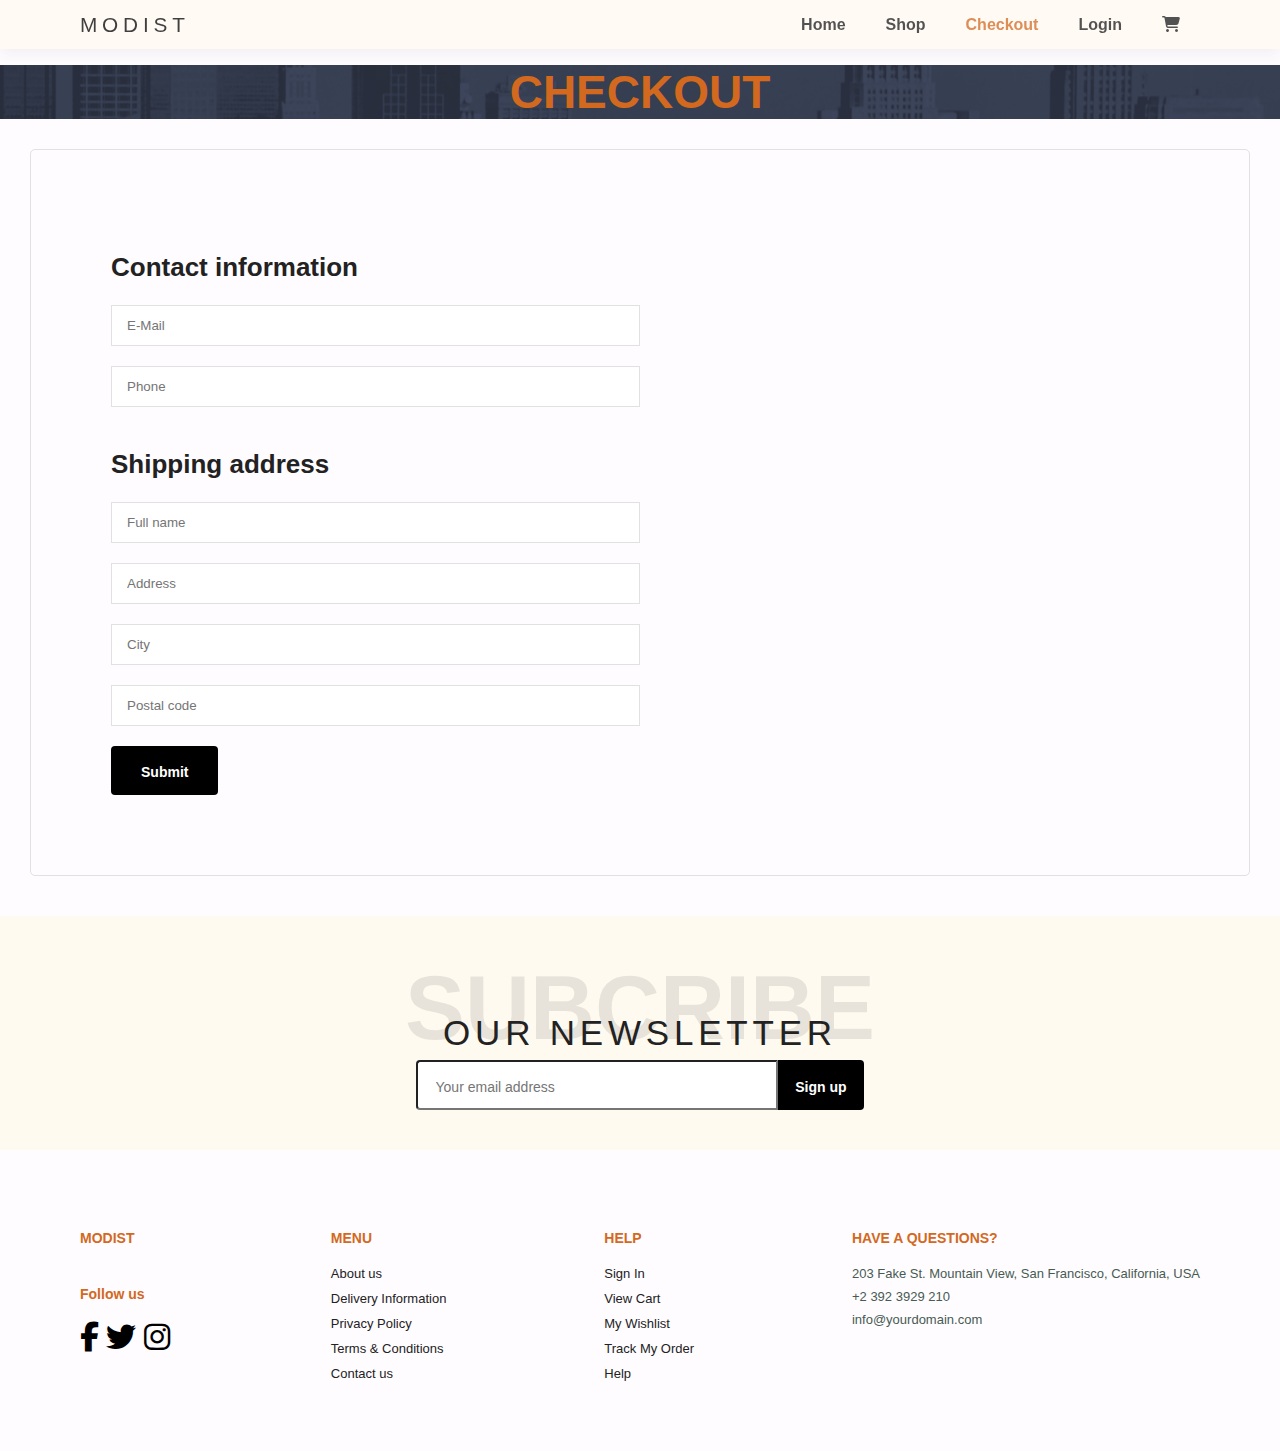
<file: modist frontEnd/checkout.html>
<!DOCTYPE html>
<html lang="en">
<head>
    <meta charset="UTF-8">
    <meta http-equiv="X-UA-Compatible" content="IE=edge">
    <meta name="viewport" content="width=device-width, initial-scale=1.0">
  <link rel="stylesheet" href="css/style.css"/>
  <link rel="stylesheet" href="https://cdnjs.cloudflare.com/ajax/libs/font-awesome/6.1.1/css/all.min.css" />
</head>
<body>
  <!-- NAVBAR -->
  <section id="header">
    <ul class="brandName">
      <li>MODIST</li>
  </ul>
    <div>
      <ul id="navbar">
        <li>
          <a  href="index.html">Home</a>
        </li>
        <li>
          <a href="shop.html">Shop</a>
        </li>
        <li>
          <a class="active" href="checkout.html">Checkout</a>
        </li>
        <li>
          <a href="login.html">Login</a>
        </li>
        <!-- <li>
          <a href="#">SingUp</a>
        </li> -->
           <li id="lg-bag">
              <a href="cart.html"><i class="fa-solid fa-cart-shopping"></i></a>
           </li>
          <a href="#" id="close"><i class="fa fa-times"></i></a>
         </ul>
       </div>
       <div id="mobile">
         <a href="cart.html"><i class="fa-solid fa-cart-shopping"></i></a>
         <i id="bar" class="fa-solid fa-bars"></i>
    </div>
  </section>
  <!-- Hero -->
  <section id="page-header" class="about-header">
    <h2>CHECKOUT</h2>
  </section>
   <!-- Form details -->
   <section id="form-details">
    <form action="">
      <h2>Contact information</h2>
      <input type="email" placeholder="E-Mail">
      <input type="email" placeholder="Phone">

      <h2>Shipping address</h2>
      <input type="text" placeholder="Full name">
      <input type="text" placeholder="Address">
      <input type="text" placeholder="City">
      <input type="text" placeholder="Postal code">
      <button class="normal" onclick="alert('Your order was completed successfully Thank You.');">Submit</button>
    </form>
    <!-- <div id="subtotal">
      <h3>CART TOTAL</h3>
      <table>
        <tr>
          <td>Cart Subtotal</td>
          <td class="cart-subtotal">$ </td>
        </tr>
        <tr>
          <td>Shipping</td>
          <td>Free</td>
        </tr>
        <tr>
          <td><b>Total</b></td>
          <td class="cart-total" style="font-weight:600;">$ </td>
        </tr>
      </table>
    </div> -->
  </section>
  <!-- Footer -->
  <section id="newsletter" class="section-p1 section-m1">
    <div class="trend-items">
      <h1 class="trend-1">
        SUBCRIBE
      </h1>
      <h2 class="trend-2">
       OUR NEWSLETTER
      </h2>
      <div class="form">
        <input type="text" placeholder="Your email address" />
        <button class="normal">Sign up</button>
      </div>
   </div> 
  </section>
  <footer class="section-p1">
    <div class="col">
      <h4>MODIST</h4>
      <div class="follow">
        <h4>Follow us</h4>
        <div class="icon">
          <i class="fab fa-facebook-f"></i>
          <i class="fab fa-twitter"></i>
          <i class="fab fa-instagram"></i>
        </div>
      </div>
    </div>
    <div class="col">
      <h4>MENU</h4>
      <a href="#">About us</a>
      <a href="#">Delivery Information</a>
      <a href="#">Privacy Policy</a>
      <a href="#">Terms & Conditions</a>
      <a href="#">Contact us</a>
    </div>
    <div class="col">
      <h4>HELP</h4>
      <a href="#">Sign In</a>
      <a href="#">View Cart</a>
      <a href="#">My Wishlist</a>
      <a href="#">Track My Order</a>
      <a href="#">Help</a>
    </div>
    <div class="col install">
      <h4>HAVE A QUESTIONS?</h4>
      <p>	203 Fake St. Mountain View, San Francisco, California, USA</p>
      <p>		+2 392 3929 210</p>
      <p>	info@yourdomain.com</p>
  </footer>
  <script src="js/app.js"></script>
</body>
</html>
</file>
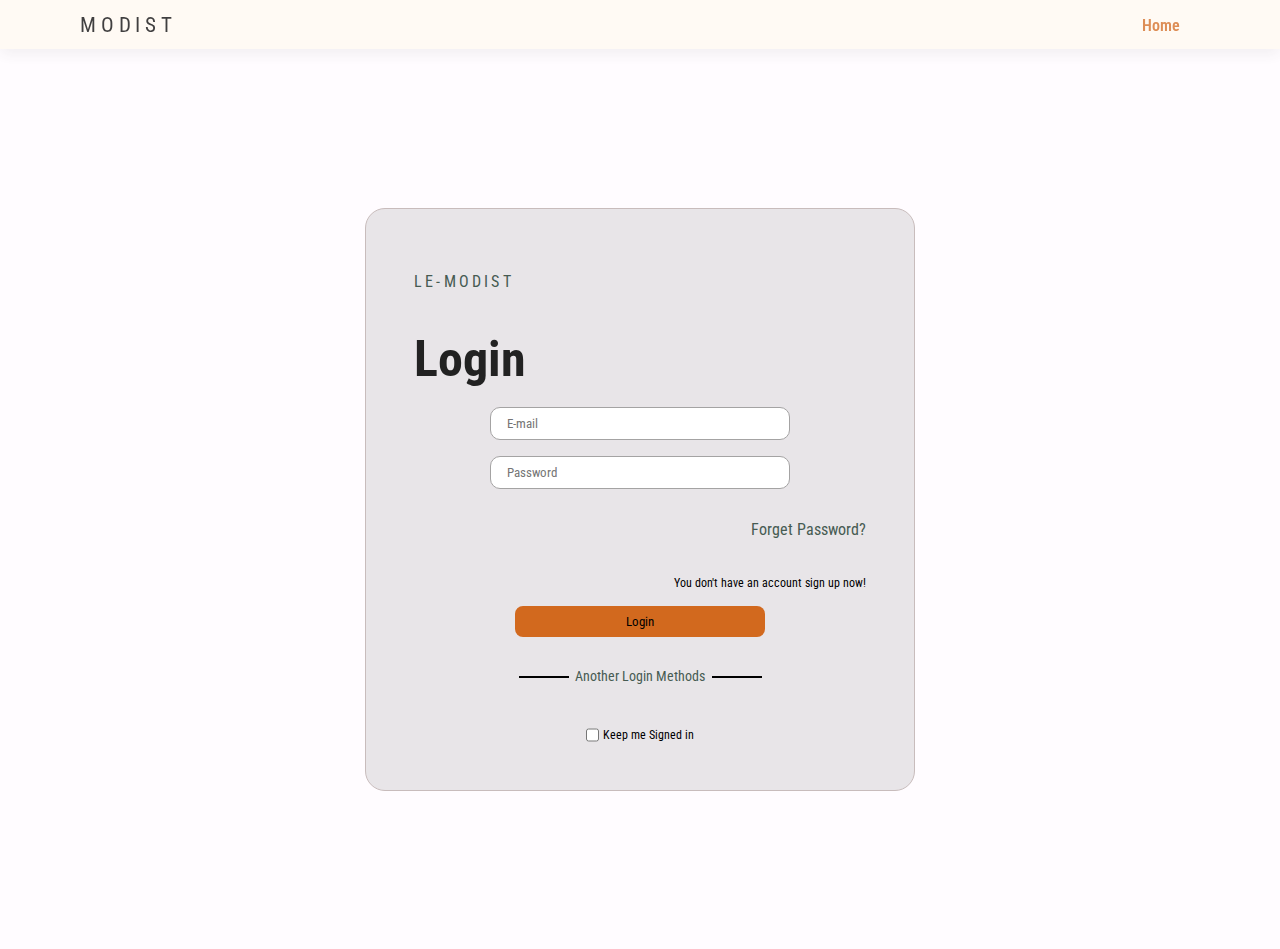
<file: modist frontEnd/login.html>
<!DOCTYPE html>
<html lang="en">
<head>
    <meta charset="UTF-8">
    <meta name="viewport" content="width=device-width, initial-scale=1.0">
    <link rel="stylesheet" href="https://cdnjs.cloudflare.com/ajax/libs/font-awesome/6.4.2/css/all.min.css" integrity="sha512-z3gLpd7yknf1YoNbCzqRKc4qyor8gaKU1qmn+CShxbuBusANI9QpRohGBreCFkKxLhei6S9CQXFEbbKuqLg0DA==" crossorigin="anonymous" referrerpolicy="no-referrer" />
    <link rel="preconnect" href="https://fonts.googleapis.com">
<link rel="preconnect" href="https://fonts.gstatic.com" crossorigin>
<link href="https://fonts.googleapis.com/css2?family=Roboto+Condensed:wght@300;400;700&display=swap" rel="stylesheet">
    <link rel="stylesheet" href="css/stylelogin.css">
    <link rel="stylesheet" href="css/style.css">
    <title>Login</title>
</head>
<body>    
    <section id="header">
    <ul class="brandName">
       <li>MODIST</li>
     </ul>
    <div>
      <ul id="navbar">
        <li>
          <a class="active" href="index.html">Home</a>
        </li>
     </ul>
  </section>
    <div class="container">
        <main>
            <form action="" class="login-form">
                <p class="side-p main-h1">LE-MODIST</p>
                <h1 class="main-h1">Login</h1>

                <div class="form-field">
                    <input id="email" type="email" placeholder="E-mail" required maxlength="18">
                    <i class="fa-solid fa-signature"></i>
                </div>

                <div class="form-field">
                    <input id="password" type="password" placeholder="Password" required>
                    <i class="fa-solid fa-lock"></i>
                </div>

                <div class="forget-password">
                    <p>Forget Password?</p>
                </div>

                <div class="forget-password">
                    <a class="link-tag" href="http://127.0.0.1:5501/register.html">You don't have an account sign up now!</a>
                </div>
                
                <div>
                 <button type="button"
                  class="btn"
                    onclick="loginUser()">
                    Login
                </button>
                </div>

                <div class="loginMeth">
                    <p class="login-methods">Another Login Methods</p>
                <div class="icons-login">
                    <i class="fa-brands fa-facebook"></i>
                    <i class="fa-brands fa-google"></i>
                </div>
                </div>

                <div class="Check-field">
                    <input type="checkbox"> Keep me Signed in
                </div>

            </form>
        </main>

    </div>
    <script src="js/login.js">
        
    </script>
</body>
</html>
</file>
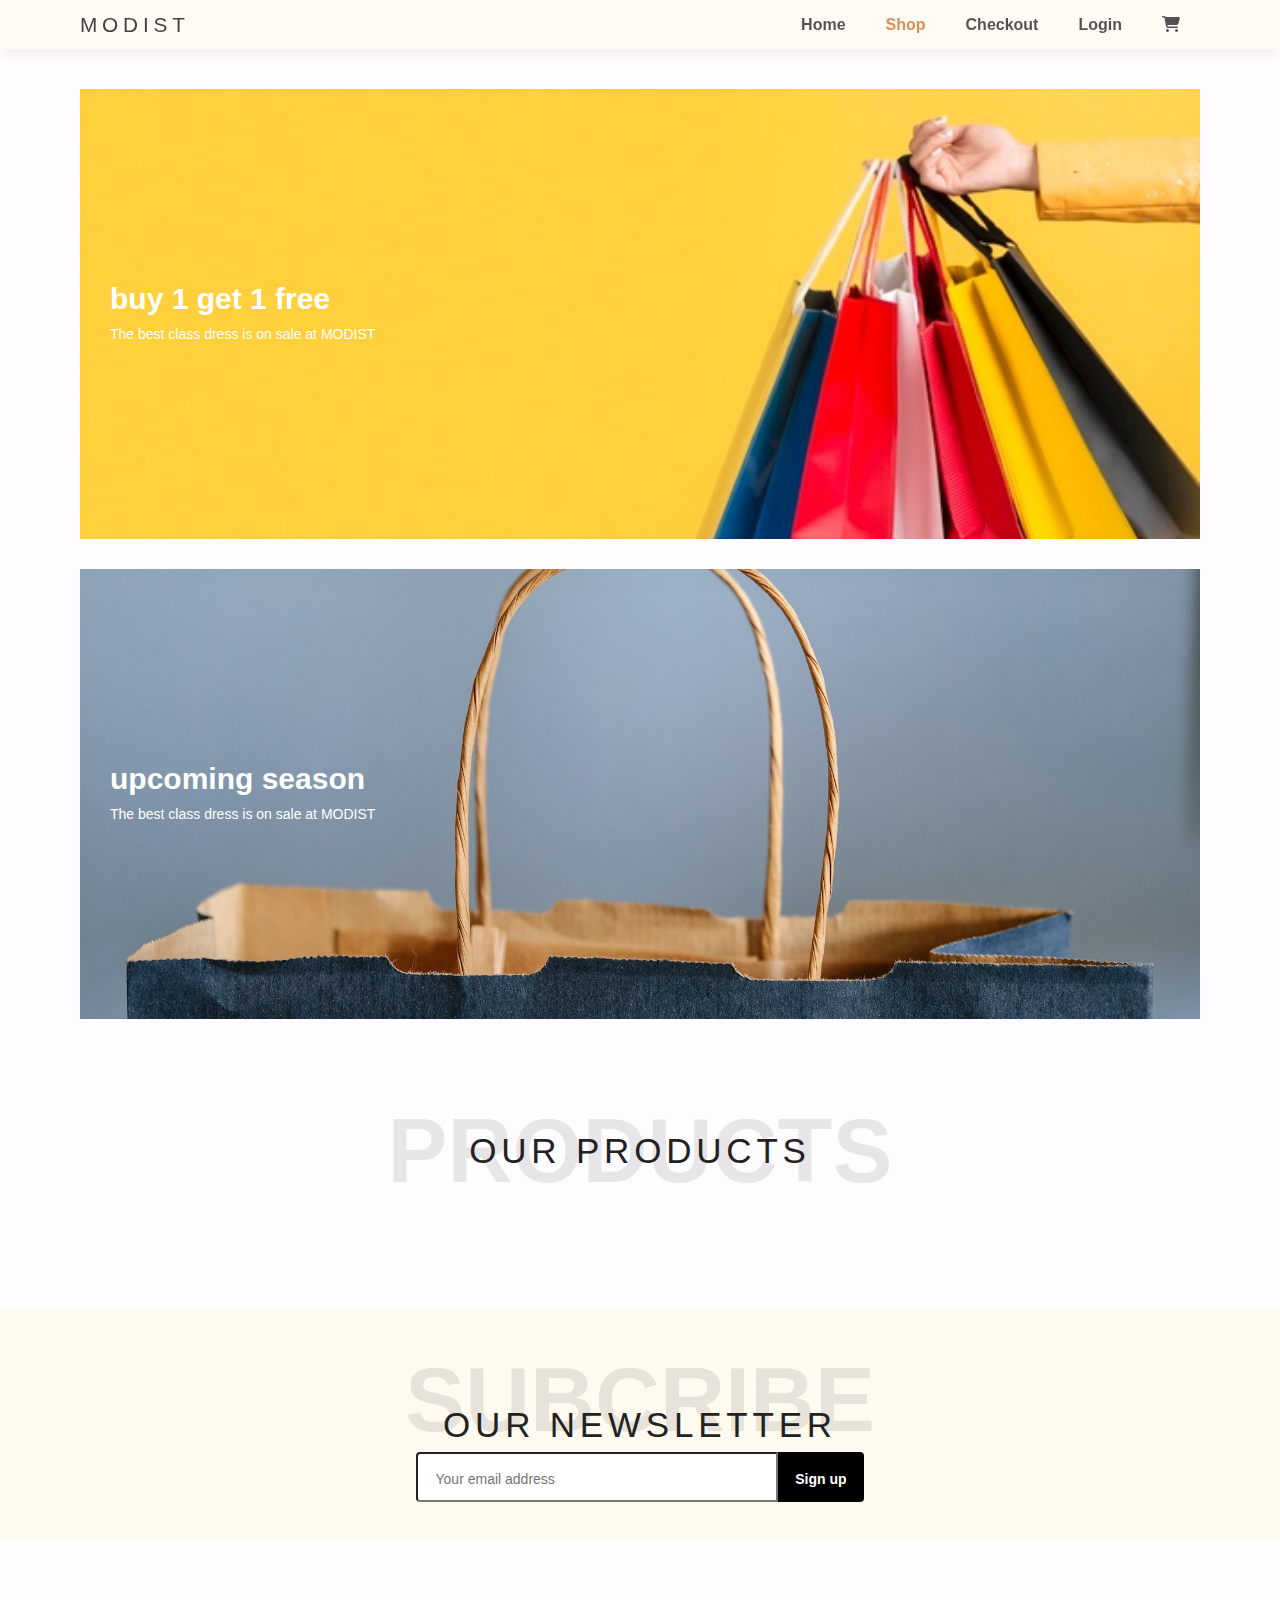
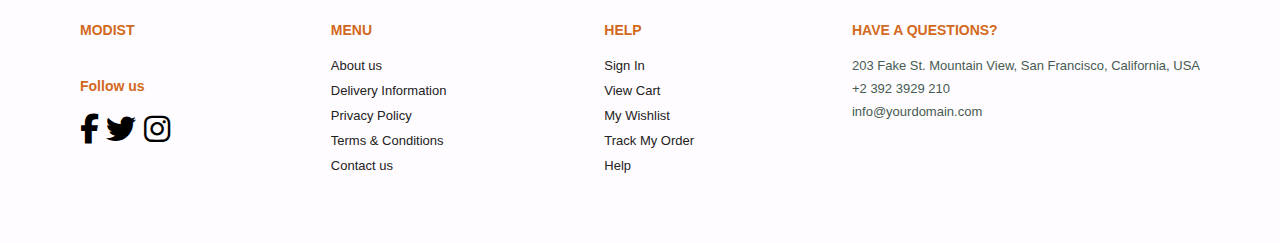
<file: modist frontEnd/shop.html>
<!DOCTYPE html>
<html lang="en">
<head>
    <meta charset="UTF-8">
    <meta http-equiv="X-UA-Compatible" content="IE=edge">
    <meta name="viewport" content="width=device-width, initial-scale=1.0">
  <link rel="stylesheet" href="css/style.css" />
  <link rel="stylesheet" href="https://cdnjs.cloudflare.com/ajax/libs/font-awesome/6.1.1/css/all.min.css" />
</head>
<body>
  <!-- NAVBAR -->
  <section id="header">
    <ul class="brandName">
      <li>MODIST</li>
  </ul>
    <div>
      <ul id="navbar">
        <li>
          <a  href="index.html">Home</a>
        </li>
        <li>
          <a class="active" href="shop.html">Shop</a>
        </li>
        <li>
          <a href="cart.html">Checkout</a>
        </li>
        <li>
          <a href="login.html">Login</a>
        </li>
        <!-- <li>
          <a href="#">SingUp</a>
        </li> -->
           <li id="lg-bag">
              <a href="cart.html"><i class="fa-solid fa-cart-shopping"></i></a>
           </li>
          <a href="#" id="close"><i class="fa fa-times"></i></a>
         </ul>
       </div>
       <div id="mobile">
         <a href="cart.html"><i class="fa-solid fa-cart-shopping"></i></a>
         <i id="bar" class="fa-solid fa-bars"></i>
    </div>
  </section>
  <!-- Hero -->
  <section id="sm-banner" class="section-p1">
    <div class="banner-box banner-box-1">
      <h2>buy 1 get 1 free</h2>
      <span>The best class dress is on sale at MODIST</span>
    </div>
    <div class="banner-box banner-box-2">
      <h2>upcoming season</h2>
      <span>The best class dress is on sale at MODIST</span>
    </div>
  </section>
  <!-- Products -->
  <section id="product1" class="section-p1">
    <div class="trend-items">
      <h1 class="trend-1">
        PRODUCTS
      </h1>
      <h2 class="trend-2">
        OUR PRODUCTS
      </h2>
       </div>
         <!-- Filter -->
       <div id="filter-li-container">
         <div class="filter-li filter-li-group" id="category-list">
          </div>
         </div>
        <div class="flex-none w-48">
         <ul id="category-list">

         </ul>
        </div>
      <div id="shop-container">
    </div>
  </section>
 <div class="clear"></div>
  <section id="newsletter" class="section-p1 section-m1">
    <div class="trend-items">
      <h1 class="trend-1">
        SUBCRIBE
      </h1>
      <h2 class="trend-2">
       OUR NEWSLETTER
      </h2>
      <div class="form">
        <input type="text" placeholder="Your email address" />
        <button class="normal">Sign up</button>
      </div>
   </div> 
  </section>
  <footer class="section-p1">
    <div class="col">
      <h4>MODIST</h4>
      <div class="follow">
        <h4>Follow us</h4>
        <div class="icon">
          <i class="fab fa-facebook-f"></i>
          <i class="fab fa-twitter"></i>
          <i class="fab fa-instagram"></i>
        </div>
      </div>
    </div>
    <div class="col">
      <h4>MENU</h4>
      <a href="#">About us</a>
      <a href="#">Delivery Information</a>
      <a href="#">Privacy Policy</a>
      <a href="#">Terms & Conditions</a>
      <a href="#">Contact us</a>
    </div>
    <div class="col">
      <h4>HELP</h4>
      <a href="#">Sign In</a>
      <a href="#">View Cart</a>
      <a href="#">My Wishlist</a>
      <a href="#">Track My Order</a>
      <a href="#">Help</a>
    </div>
    <div class="col install">
      <h4>HAVE A QUESTIONS?</h4>
      <p>	203 Fake St. Mountain View, San Francisco, California, USA</p>
      <p>		+2 392 3929 210</p>
      <p>	info@yourdomain.com</p>
  </footer>
  <script src="js/shop.js"></script>
  <!-- <script src="js/app.js"></script> -->
</body>

</body>
</file>
<file: modist frontEnd/css/style.css>
@import url("https://fonts.googleapis.com/css2?family=Spartan:wght@100;200;300;400;500;600;700;800;900&display=swap");

* {
  margin: 0;
  padding: 0;
  box-sizing: border-box;
  font-family: 'Roboto Condensed', sans-serif;
}
.dropbtn {
  background-color: #D2691E;
  color: #ffffff;
  padding: 6px;
  font-size: 16px;
  border: none;
}

.dropdown {
  position: relative;
  display: inline-block;
}

.dropdown-content {
  display: none;
  position: absolute;
  background-color: #f1f1f1;
  min-width: 160px;
  box-shadow: 0px 8px 16px 0px rgba(0,0,0,0.2);
  z-index: 1;
}

.dropdown-content a {
  color: black;
  padding: 12px 16px;
  text-decoration: none;
  display: block;
}

.dropdown-content a:hover {background-color: #ddd;}

.dropdown:hover .dropdown-content {display: block;}

.brandName li{
  list-style-type: none;
  text-transform: uppercase;
  letter-spacing: 0.3rem;
  font-size: 1.3rem;
}
h1 {
  font-size: 50px;
  line-height: 64px;
  color: #222;
}
h2 {
  font-size: 46px;
  line-height: 54px;
  color: #222;
}

h4 {
  font-size: 20px;
  color: #222;
}

p {
  font-size: 16px;
  color: #465b52;
  margin: 15px 0 20px 0;
}

.section-p1 {
  padding: 40px 80px;
}
.section-m1 {
  margin: 40px 0;
}
button.normal {
  font-size: 14px;
  font-weight: 600;
  padding: 18px 30px 15px 30px;
  color: #000;
  background: #fff;
  border-radius: 4px;
  outline: none;
  border: none;
  transition: 0.2s;
  cursor: pointer;
}
button.white {
  font-size: 13px;
  font-weight: 600;
  padding: 13px 18px 11px 18px;
  color: #fff;
  background: transparent;
  border-radius: 0;
  outline: none;

  transition: 0.2s;
  border: 1px solid white;
}
body {
  width: 100%;
  background-color: #fffcff;
}

#header {
  display: flex;
  justify-content: space-between;
  align-items: center;
  padding: 13px 80px 12px 80px;
  background: #FFFAF0;
  opacity: 75%;
  box-shadow: 0 5px 15px rgba(0, 0, 0, 0.08);
  position: sticky;
  top: 0;
  left: 0;
  z-index: 999;
}
#navbar {
  display: flex;
  align-items: center;
  justify-content: center;
  list-style: none;
}
#navbar li {
  padding: 0 20px;
  position: relative;
}
#navbar li a {
  font-size: 16px;
  text-decoration: none;
  font-weight: 600;
  color: #1a1a1a;
  transition: 0.3s ease;
}
#navbar li a:hover,
#navbar li a.active {
  color: #D2691E;
}
#mobile {
  display: none;
}
#close {
  display: none;
}
.overlay {
  background: #D2691E;
  opacity: 25%;
  height: 100%;
  width: 50%;
  position: absolute;
}
#hero {
  position: relative;
  background-image: url("../img/20.jpg");
  height: 90vh;
  width: 100%;
  background-size: cover;
  background-position: top 50% right 50%;
  padding: 0 80px;
  display: flex;
  flex-direction: column;
  justify-content: center;
  align-items: center;
}
#hero h1 {
  color: #fff;
  position: relative;
  font-size: 80px;
  text-transform: uppercase;
  font-weight: 700;
}
#hero h2 {
  color: #fff;
  position: relative;
    font-size: 20px;
}

.wearYrD::after {
  content: '';
  width: 50px;
  height: 2px;
  background: #fff;
  top: 50%;
  left: 105%;
  position: absolute;
  
}
.wearYrD::before {
  content: '';
  width: 50px;
  height: 2px;
  background: #fff;
  top: 50%;
  right: 105%;
  position: absolute;
}
.trend-items {
  display: flex;
  flex-direction: column;
  justify-content: center;
  align-items: center;

}

.trend-1 {
  font-family: 'Roboto Condensed', sans-serif;
  position: relative;
  font-size: 90px;
  color: rgba(0, 0, 0, 0.09);
  padding: 20px;

}

.trend-2 {
  position: absolute;
  font-family: 'Roboto Condensed', sans-serif;
  font-size: 35px;
  font-weight: 500;
  letter-spacing: 0.3rem;
}
.clear{clear: both;}

#product1 {
  text-align: center;
}
#product1 .pro {
  width: 23%;
  border: 1px solid #cce7d0;
  border-radius: 20px;
  min-width: 250px;
  box-shadow: 20px 20px 30px rgba(0, 0, 0, 0.02);
  transition: 0.3s ease;
  position: relative;
  background: #fefcfe;
  overflow: hidden;
  float:right;
  margin: 30px 9px;
}

.pro img {
  width: 100%;
  height: 50vh;
  transition: all 1s;
  cursor: pointer;
}
#product1 .pro:hover {
  box-shadow: 20px 20px 30px rgba(0, 0, 0, 0.08);
}
#product1 .pro img:hover {
  transform: scalex(1.1)

}
#product1 .pro .des {
  text-align: start;
  padding: 10px;
}
#product1 .pro .des span {
  font-size: 12px;
  color: #606063;
}
#product1 .pro .des h5 {
  padding-top: 7px;
  color: #1a1a1a;
  font-size: 14px;
}

#product1 .pro .des h4 {
  padding-top: 7px;
  color: #D2691E;
  font-size: 15px;
  font-weight: 700;
}

#product1 .pro .cart {
  width: 40px;
  height: 40px;
  line-height: 40px;
  background-color: #FFFAF0;
  color: #D2691E;
  border: 1px solid #fff;
  position: absolute;
  bottom: 15px;
  right: 15px;
  cursor: pointer;
  text-align: center;
}
#product1 .pro .cart:hover{
  border: 1px solid #D2691E;
}
.bg-color {
  background-color:rgba(0, 0, 0, 0.09); ;
}
.mainSec {
  display: flex;
  font-family: 'Roboto Condensed', sans-serif;
  flex-wrap: wrap;
  justify-content: space-around;
  justify-content: center;
  gap: 2rem;
  width: 100%;
  height: 100%;
}
.imgCov{
  width: 35%;
  height: 652px;
  display: flex;
  justify-content: center;
  background-image: url("../Img/cover-2.jpg");
  background-size: contain;
  background-repeat: no-repeat;
}

.carousel {
  display: flex;
  flex-direction: column;
  gap: 2rem;
  width: 35%;
  align-items: center;
  justify-content: center;
}

.carousel h1{
  font-size: 75px;
}

.carousel p{
  font-weight: 500;
}

#banner {
  display: flex;
  flex-direction: column;
  align-items: center;
  justify-content: center;
  background-image: url("../img/t-b8.jpg");
  width: 100%;
  height: 60vh;
  background-size: cover;
  background-position: center;
}
#banner h4 {
  color: #000;
  font-size: 16px;
}

#banner h2 {
  color: #fff;
  font-size: 30px;
  padding: 10px 0px;
}
#banner h2 span {
  color: #D2691E;
}
#banner button:hover {
  background: #D2691E;
  color: #fff;
}
#banner-3 {
  display: flex;
  flex-wrap: wrap;
  justify-content: space-between;
  padding: 0 80px;
}

#banner-3 .banner-box {
  display: flex;
  flex-direction: column;
  align-items: flex-start;
  justify-content: center;
  background-image: url("../img/b3.jpg");
  min-width: 30%;
  height: 30vh;
  background-size: cover;
  background-position: center;
  padding: 20px;
  margin-bottom: 20px;
}
#banner-3 .banner-box h2 {
  color: #D2691E;
  font-weight: 900;
  font-size: 22px;
}
#banner-3 .banner-box h3 {
  color: white;
  font-weight: 900;
  font-size: 15px;
}

#banner-3 .banner-box-2 {
  background-image: url("../img/b2.jpg");
}
#banner-3 .banner-box-3 {
  background-image: url("../img/b1.jpg");
}

#newsletter {
  display: block;
  align-items: center;
  background-color: #FFFAF0;
  background-repeat: no-repeat;
  background-position: 20% 30%;
}
#newsletter input {
  height: 3.125rem;
  padding: 0.25em 1.25em 0em 1.25em;
  font-size: 14px;
  width: 100%;
  border: 1px solid 000;
  border-radius: 4px 0px 0px 4px;
  outline: none;
}
#newsletter button {
  background-color: #000;
  color: white;
  cursor: pointer;
  white-space: nowrap;
  border-radius: 0px 4px 4px 0px;
  padding: 0.25em 1.25em 0em 1.25em;
}
#newsletter .form {
  display: flex;
  width: 40%;
}
footer {
  display: flex;
  flex-wrap: wrap;
  justify-content: space-between;
  gap: 20px;
}

footer .col {
  display: flex;
  flex-direction: column;
  align-items: flex-start;
  margin-bottom: 20px;
  
}

footer h4 {
  font-size: 14px;
  padding-bottom: 20px;
  color:#D2691E;
}
footer p {
  font-size: 13px;
  margin: 0 0 8px 0;
}
footer a {
  text-decoration: none;
  font-size: 13px;
  color: #222;
  margin-bottom: 10px;
}

footer .follow {
  margin-top: 20px;
}

footer .follow i {
  color: #000;
  padding-right: 3px;
  cursor: pointer;
  font-size: 30px;
}
footer .follow i:hover,
footer a:hover {
  color: #D2691E;
}

/* Shop Page */

#sm-banner {
  display: flex;
  flex-wrap: wrap;
  justify-content: space-between;
}

#sm-banner .banner-box {
  display: flex;
  flex-direction: column;
  align-items: flex-start;
  justify-content: center;
  background-image: url("../img/b16.jpg");
  min-width: 580px;
  height: 50vh;
  background-size: cover;
  background-position: center;
  padding: 30px;
}
#sm-banner .banner-box-2 {
  background-image: url("../img/b17.jpg");
}
#sm-banner h2 {
  color: #fff;
  font-size: 30px;
  font-weight: 800;
}
#sm-banner span {
  color: #fff;
  font-size: 14px;
  font-weight: 500;
  padding-bottom: 15px;
}
#filter-li-container{
  padding: 25px 80px 0px 80px;
}
#filter-li-container .filter-li{
  display: flex;
  flex-wrap: wrap;
  gap: 5px;

}
#filter-li-container .filter-li li{
  padding: 10px 15px;
  background-color:#000;
  color: white;
  list-style: none;
  cursor: pointer;
}
#filter-li-container .filter-li li:hover{
  background-color:#D2691E;
  transition: 0.4s;
}

/* checkout page */

#contact-details {
  display: flex;
  align-content: center;
  justify-content: space-between;
}

#contact-details .details {
  width: 40%;
}
#contact-details .details h2,
#form-details form h2 {
  font-size: 26px;
  line-height: 35px;
  padding: 20px 0;
}

#form-details {
  display: flex;
  justify-content: space-between;
  margin: 30px;
  padding: 80px;
  border: 1px solid #e1e1e1;
  border-radius: 5px;
  align-items: center;
  gap:15px;
}

#form-details form {
  width: 50%;
  display: flex;
  flex-direction: column;
  align-items: flex-start;
}
#form-details form input,
#form-details form textarea {
  width: 100%;
  padding: 12px 15px;
  outline: none;
  margin-bottom: 20px;
  border: 1px solid #e1e1e1;
}

#form-details form button {
  color: white;
  background-color: #000;
}

#form-details form textarea {
  max-width: 100%;
  min-width: 100%;
}
/* cart page */
#page-header {
  background-image: url("../img/b4.png");
  background-position: center;
}

#page-header h2{
  color: #D2691E;
  text-align: center;
  margin: 1rem;
}
#cart {
  overflow-x: auto;
}

#cart table {
  width: 100%;
  border-collapse: collapse;
  table-layout: fixed;
  white-space: nowrap;

}
#cart table img {
  width: 75px;
}
#cart table td:nth-child(1) {
  width: 100px;
  text-align: center;
}

#cart table td:nth-child(2) {
  width: 150px;
  text-align: center;
}
#cart table td:nth-child(3) {
  width: 250px;
  text-align: center;
}
#cart table td:nth-child(4),
#cart table td:nth-child(5),
#cart table td:nth-child(6) {
  width: 150px;
  text-align: center;
}

#cart table td:nth-child(5) input {
  width: 70px;
  padding: 13px 5px 10px 15px;
  outline: none;
}
#cart table thead {
  border: 1px solid #e2e9e1;
  border-left: none;
  border-right: none;
}
#cart table thead td {
  font-weight: 700;
  text-transform: uppercase;
  font-size: 13px;
  padding: 18px 0;
}
#cart table tbody tr td {
  padding-top: 15px;
}
#cart table tbody td {
  padding-top: 15px;
  font-size: 13px;
}
.fa-times-circle{
  cursor: pointer;
}
.cart-row button{
  background-color: red;
  color: white;
  cursor: pointer;
  padding: 10px 20px 10px 20px;

}
#cart-add {
  display: flex;
  justify-content: space-between;
  flex-wrap: wrap;
}


#coupon {
  display: flex;
  flex-wrap: wrap;
  width: 50%;
  margin-bottom: 30px;
  flex-direction: column;
}
#coupon h3 {
  padding-bottom: 15px;
}

#coupon input {
  padding: 13px 20px 10px 20px;
  outline: none;
  width: 60%;
  margin-right: 10px;
  border: 1px solid #e2e9e1;
}
#coupon button {
  background-color: #D2691E;
  color: white;
  padding: 13px 20px 10px 20px;
}

#subtotal {
  width: 50%;
  margin-bottom: 30px;
  padding: 30px;
  background-color: #FFFAF0;;
}
#subtotal table {
  border-collapse: collapse;
  width: 100%;
  margin-bottom: 20px;
}
#subtotal table td {
  width: 50%;
  border: 1px solid #e2e9e1;
  padding: 13px 10px 10px 10px;
  font-size: 13px;
}
#subtotal h3 {
  padding-bottom: 15px;
}

#subtotal button {
  background-color: #D2691E;
  color: white;
  padding: 13px 20px 10px 20px;
}

/* dashboard */
.navDash{
  font-size:24px;
  line-height:80px;
  padding-left:30px;
  letter-spacing: 0.3rem;
  background:#23292e;
  color:#FAFFFF;
  height:80px;
  position:fixed;
  top:0;
  width:100%;
}
.navDash a{
  color: #FFFAF0;
  text-decoration: none;
}
.userDash{
  background:#23292E;
  height:100vh;
  position:fixed;
  top:80px;
  left:0;
  width:200px;
  transition:.7s linear;
  z-index: 99;
}
.userInfo{
  padding:40px 2% 30px 2%;
  text-align:center;
}
.userImg{
  border-radius:100%
}
.userName{
  color:white;
  font-size: 1rem;
  margin:10px auto;
}
.userControl li{
  z-index: 999;
  border-bottom:1px solid #211e1e;
  color:white;
  cursor: pointer;
  font-size:14px;
  font-weight: 500;
  line-height:40px;
  height:40px;  
  padding:0 15px;
  transition:.4s linear;
}
.userControl li:hover{
  background:#211e1e;
  color:#FFFAF0;
  transition:.4s linear;
}
.userControl ul #dashTitle{
  background:#D2691E;
  border-top:1px solid #FFFAF0;
  border-bottom:1px solid #FFFAF0;
  color:#FAFFFF;
  font-size:13px;
  letter-spacing:1px;
  line-height:30px;
  height:40px;  
  padding:4px;
  text-align:center;
}
#exit{
  background:#D2691E;
  color:#FAFFFF;
  font-size:17px;
  padding:10px;
}
#exit:hover{
  background:#FAFFFF;
  color:#000;
}

.dashContainer{
  padding:70px ;
  margin-top:20px ;
  margin-left:200px;
}

.dashContainer h2{
  color:#D2691E;
  font-size:18px;
}
.dashUser {
  display: none;
}

.show {
  display: block;
}
.chip {
  display: inline-block;
  padding: 0 25px;
  height: 50px;
  font-size: 16px;
  line-height: 50px;
  border-radius: 25px;
  background-color: #e8e5e8;
  color: #000;
}

.chip img {
  float: left;
  margin: 0 10px 0 -25px;
  height: 50px;
  width: 50px;
  border-radius: 50%;
}





/* media query */

@media (max-width: 800px) {
  .section-p1 {
    padding: 40px 40px;
  }
  #navbar {
    display: flex;
    flex-direction: column;
    align-items: start;
    justify-content: start;
    position: fixed;
    top: 0;
    right: -300px;
    height: 100%;
    width: 300px;
    background-color: #FFFAF0;
    box-shadow: 0 40px 60px rgba(0, 0, 0, 0.1);
    padding: 80px 0 0 10px;
    transition: 0.3s;
  }
  #navbar.active {
    right: 0px;
  }

  #navbar li {
    margin-bottom: 25px;
  }
  .brandName li {
    color: #D2691E;

  }
  #mobile {
    display: flex;
    /* border: 1px solid black; */
    align-items: center;
  }
  #mobile i {
    font-size: 24px;
    color: #1a1a1a;
    padding-left: 20px;
  }
  #mobile i:hover {
    color: #D2691E;
  }

  #close {
    display: inline;
    position: absolute;
    top: 30px;
    left: 30px;
    color: #222;
    font-size: 24px;
    cursor: pointer;
  }
  #lg-bag {
    display: none;
  }
  #hero {
    height: 70vh;
    background-position: top 30% right 30%;
    padding: 0 80px;
  }

  #product1 .pro-container {
    display: flex;
    justify-content: center;
    flex-wrap: wrap;
  }
  #product1 .pro {
    margin: 10px;
  }
  .mainSec {
    display: flex;
    font-family: 'Roboto Condensed', sans-serif;
    flex-wrap: wrap;
    justify-content: space-around;
    justify-content: center;
    gap: 1rem;
    width: 100%;
    height: 100%;
  }
  .imgCov{
    width: 35%;
    height: 100%;
    display: flex;
    justify-content: center;
    background-image: url("../Img/cover-2.jpg");
    background-size: contain;
    background-repeat: no-repeat;
  }
  
  .carousel {
    display: flex;
    flex-direction: column;
    gap: 1rem;
    width: 35%;
    align-items: center;
    justify-content: center;
  }
  
  .carousel h1{
    font-size: 15px;
  }
  
  .carousel p{
    font-size: 10px;
    height: 100%;
    margin: auto;
  }
  #banner {
    height: 20vh;
  }
  .bg-color{
    min-width: 100%;
    height: 30vh;
  }
  #sm-banner .banner-box {
    min-width: 100%;
    height: 30vh;
  }
  #banner-3 {
    display: flex;
    flex-wrap: wrap;
    justify-content: space-between;
    padding: 0 40px;
  }
  #banner-3 .banner-box {
    width: 28%;
  }
  #newsletter .form {
    display: flex;
    width: 70%;
  }

}

/* small screen*/

@media (max-width: 650px) {
  .section-p1 {
    padding: 20px;
  }
  #header {
    padding: 10px 30px;
  }
  #hero {
    padding: 0 20px;
    background-position: 55%;
  }
  h2 {
    font-size: 32px;
    line-height: 54px;
    color: #222;
  }
  h1 {
    font-size: 38px;
    line-height: 64px;
    color: #222;
  }
  #product1 .pro {
    width: 100%;
  }
  #banner {
    height: 40vh;
  }
  #banner h2 {
    color: #fff;
    font-size: 25px;
    justify-self: center;
    width: 80vw;
    margin-left: auto;
    margin-right: auto;
  }
  #sm-banner .banner-box {
    height: 40vh;
  }
  #sm-banner .banner-box-2 {
    margin-top: 20px;
  }
  #banner-3 {
    display: flex;
    flex-wrap: wrap;
    justify-content: space-between;
    padding: 0 20px;
  }
  #banner-3 .banner-box {
    width: 100%;
  }

  #newsletter .form {
    display: flex;
    width: 100%;
  }
  #newsletter {
    padding: 40px 20px;
  }

  /* shopping */
  #filter-buttons-container {
    padding: 25px 40px 0px 40px;
  }
  /* cart page */
  #cart-add {
    flex-direction: column;
  }
  #subtotal {
    width: 100%;

    padding: 20px;
  }
  #coupon {
    width: 100%;
    margin-bottom: 30px;
  }
}

@media (min-width: 800px) and (max-width: 1350px) {
  #sm-banner .banner-box {
    width: 100%;
  }
  #sm-banner .banner-box-2 {
    margin-top: 30px;
  }
  #banner-3 .banner-box-1 {
    width: 100%;
  }

  #form-details form {
    width: 50%;
  }
}
</file>
<file: modist frontEnd/css/stylelogin.css>
.container {
    width: 100%;
    margin: 0 auto ;
}
@media (min-width: 320px) {
    .container {
        max-width: 300px;
    }
}
@media (min-width: 425px) {
    .container {
        max-width: 325px;
    }
}
@media (min-width: 1024px) {
    .container {
        max-width: 1024px;
    }
}
@media (min-width: 1280px) {
    .container {
        max-width: 1280px;
    }
}
@media (min-width: 1536px) {
    .container {
        max-width: 1536px;
    }
}
* {
    margin: 0;
    padding: 0;
    box-sizing: border-box;
    font-family: 'Roboto Condensed', sans-serif;
}

body{
    height: 100vh;
    width: 100vw;
    position: relative;
}

main {
    height: 100vh;
    display: flex;
    flex-direction: column;
    justify-content: center;
    align-items: center;
}

.register-form {
    display: none;
    flex-direction: column;
    justify-content: center;
    align-items: center;
    border: solid rgb(200, 188, 188) 1px;
    width: 100%;
    max-width: 550px;
    padding: 3rem;
    border-radius:20px;
    gap: 1rem;
    background-color: rgba(0, 0, 0, 0.09);
}

.form-field {
    position: relative;
    width: 100%;
    max-width: 300px;

}

.form-field input {
    padding: 0.5rem 1rem;
    border-radius: 10px;
    width: 100%;
    padding-right:calc(15px + 1rem) ;
    border: solid rgb(164, 163, 163) 1px;
    
}
.form-field i{
    position: absolute;
    top: 50%;
    transform: translateY(-50%);
    right: 0.5rem;
    width: 15px;
    color: #a3a3a3;

}
.btn {
    padding: 0.5rem;
    /* max-width: 250px; */
    width: 250px;
    background-color: #d2691e;
    border-radius: 0.5rem;
    border-style: none;
    cursor: pointer;
}

.Check-field {
    font-size: 12px;
    display: flex;
    gap: 0.3rem;
}

.main-h1 {
    align-self: flex-start;
}

.login-form {
    display: flex;
    flex-direction: column;
    justify-content: center;
    align-items: center;
    border: solid rgb(200, 188, 188) 1px;
    width: 100%;
    max-width: 550px;
    padding: 3rem;
    border-radius:20px;
    gap: 1rem;
    background-color: rgba(0, 0, 0, 0.09);
}
.loginMeth {
    display: flex;
    flex-direction: column;
    align-items: center;
    justify-content: center;
    gap: 0.5rem;
}

.icons-login {
    display: flex;
    align-items: center;
    gap: 1rem;
    font-size: 30px;
    cursor: pointer;
}
.fa-facebook {
    color: rgb(23, 23, 122);
    /* border: 1px solid black;
    border-radius: 50%;
    width: 50px;
    height: 50px;
    text-align: center; */
}

.fa-google {
    background: conic-gradient(from -45deg, #ea4335 110deg, #4285f4 90deg 180deg, #34a853 180deg 270deg, #fbbc05 270deg) 73% 55%/150% 150% no-repeat;
    -webkit-background-clip: text;
    background-clip: text;
    color: transparent;
    -webkit-text-fill-color: transparent;
}

.login-methods {
    position: relative;
    font-size: 14px;
}

.login-methods::after {
    content: '';
    width: 50px;
    height: 2px;
    background: black;
    top: 50%;
    left: 105%;
    position: absolute;
}

.login-methods::before {
    content: '';
    width: 50px;
    height: 2px;
    background: black;
    top: 50%;
    right: 105%;
    position: absolute;
}

.side-p {
    letter-spacing: 0.2rem;
}

.forget-password {
    align-self: flex-end;
    font-size: 13px;
}

.forget-password:hover {
    text-decoration: underline;
    cursor: pointer;
}
.link-tag {
    text-decoration: none;
    color: black;
    font-size: 12px;
}

.link-tag:hover {
    text-decoration: underline;
}
</file>
